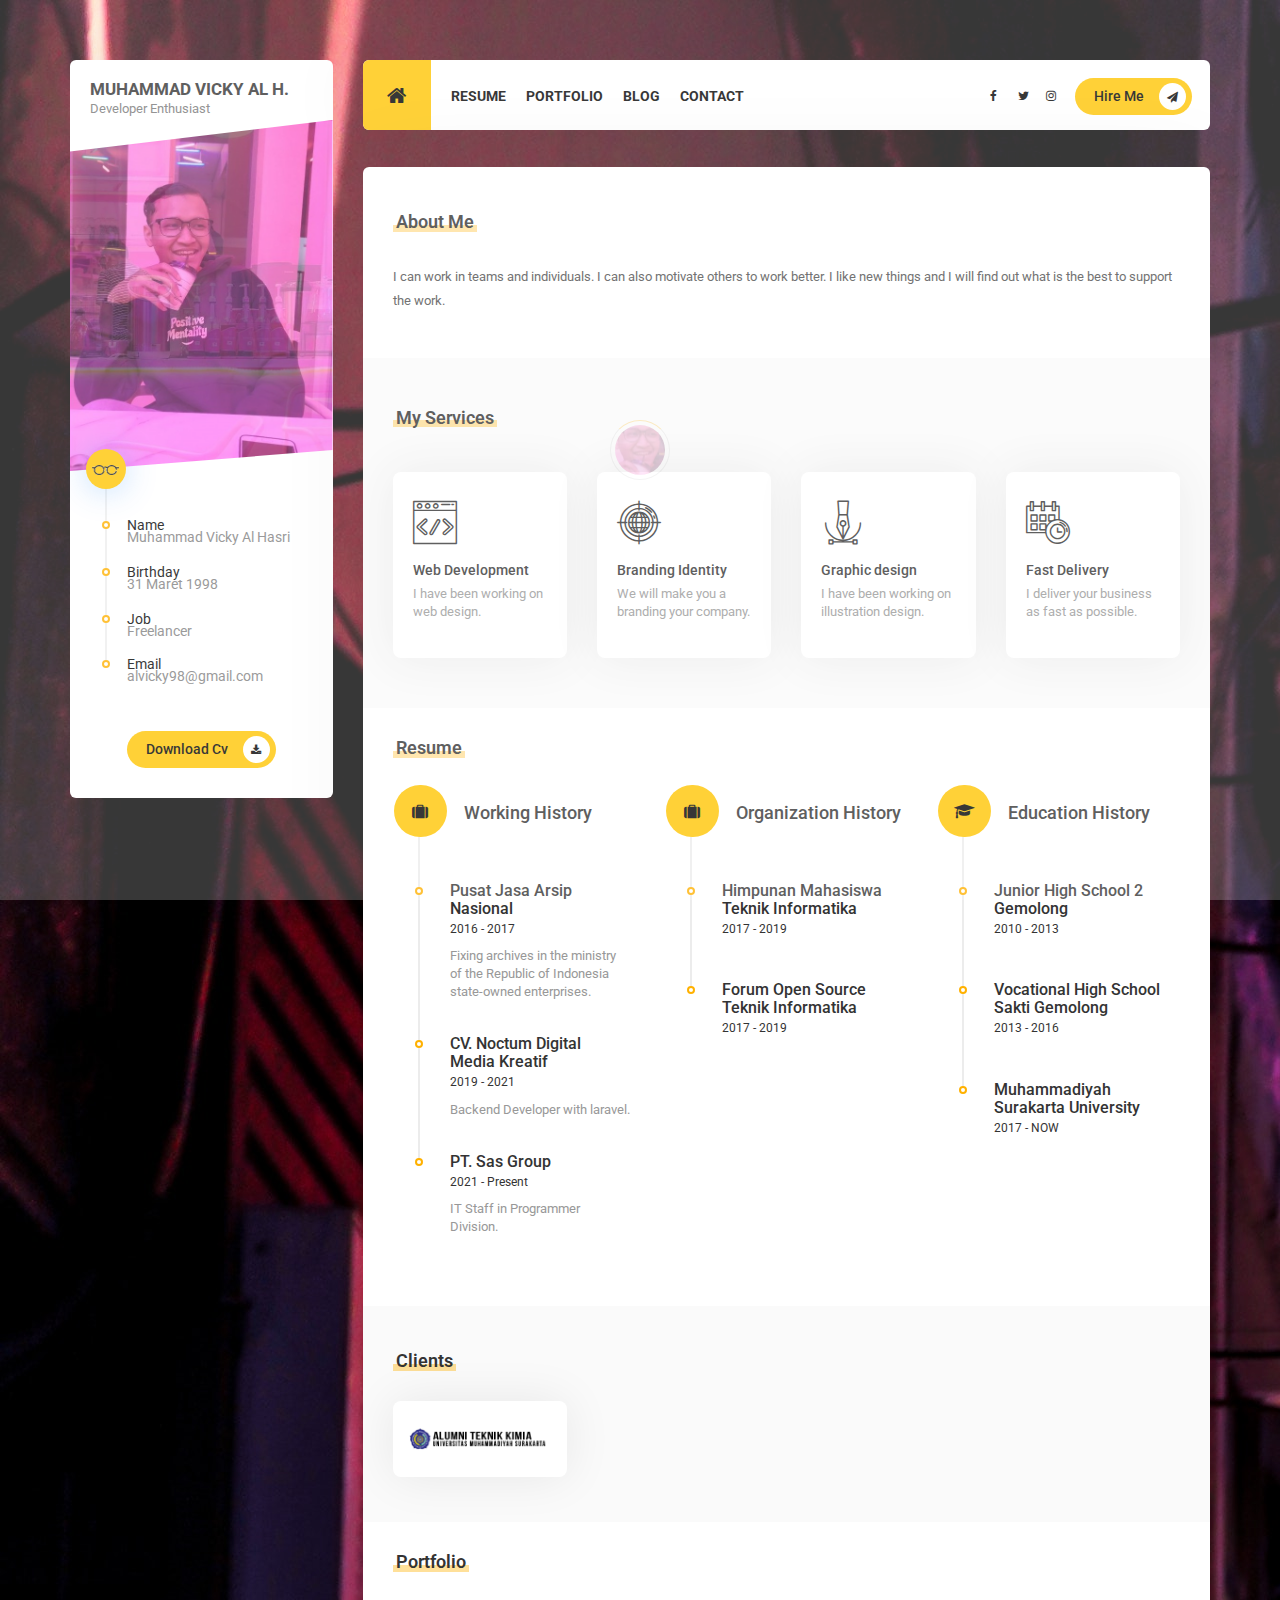
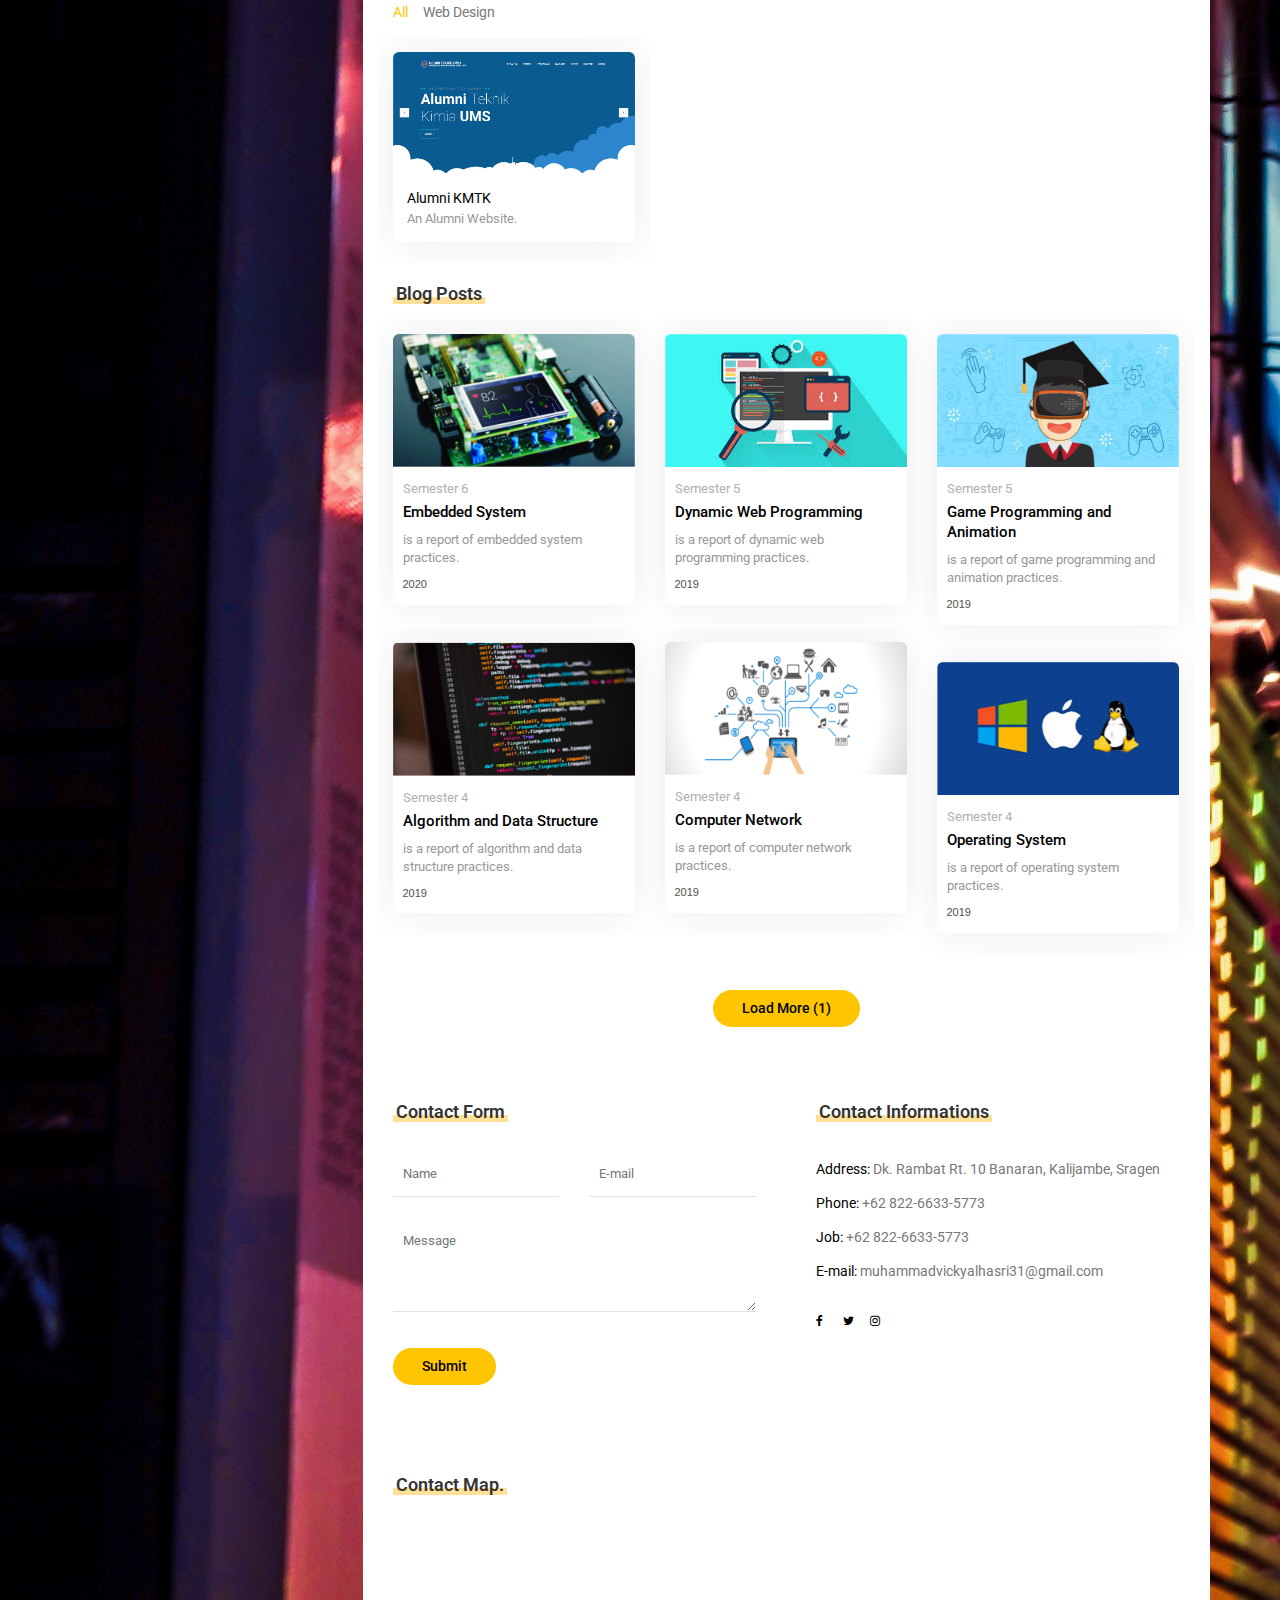
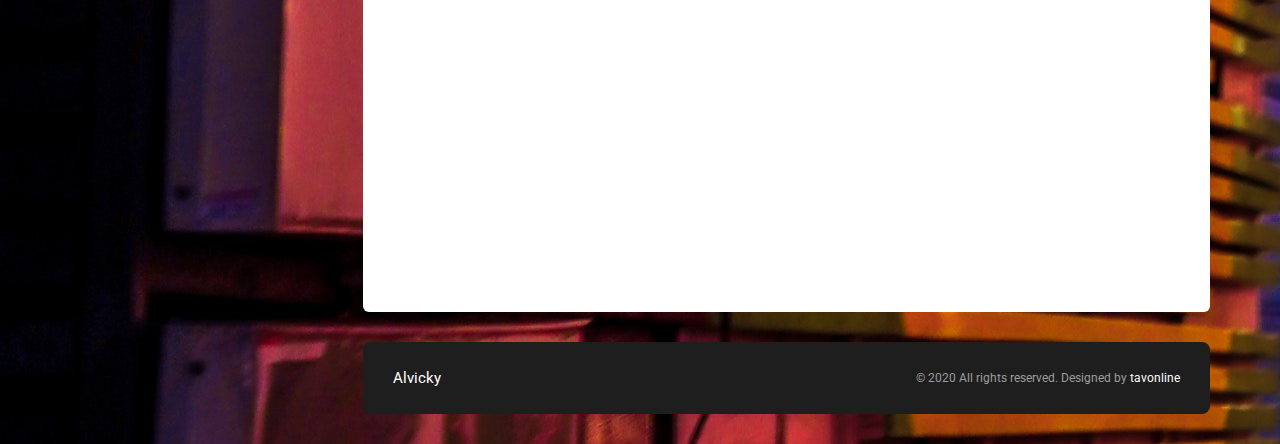
<file: index.html>
<!doctype html>
<html lang="en">

<head>

<!-- Simple Page Needs
================================================== -->
<title>Alvicky</title>
<meta charset="UTF-8">
<meta name="description" content="Mat - Resume & vCard HTML Template">
<meta name="keywords" content="personal, vcard, portfolio">
<meta name="viewport" content="width=device-width, initial-scale=1.0">
    
<!-- Favicon
================================================== -->  
<link href="images/spinner.png" rel="shortcut icon" type="image/x-icon" />

<!-- CSS
================================================== -->
<link rel="stylesheet" href="css/bootstrap.css"/>
<link rel="stylesheet" href="css/reset.css"/>
<link rel="stylesheet" href="cubeportfolio/css/cubeportfolio.min.css"/>
<link rel="stylesheet" href="css/owl.theme.css"/> 
<link rel="stylesheet" href="css/owl.carousel.css"/>
<link rel="stylesheet" href="css/style.css"/>
<link rel="stylesheet" href="css/colors/yellow.css" id="color"/>

    
<!-- Google Web fonts
================================================== --> 
<link href="https://fonts.googleapis.com/css?family=Roboto:400,500,700,900" rel="stylesheet">

<!-- Font Icons
================================================== --> 
<link rel="stylesheet" href="icon-fonts/font-awesome-4.7.0/css/font-awesome.min.css"/>
<link rel="stylesheet" href="icon-fonts/web-design/flaticon.css" />


</head>
<body>
 <!-- Preloading -->
<div id="preloader">
    <div class="spinner">
    </div>
</div>  
    
<!-- Wrapper --> 
<div class="wrapper top_60 container">
<div class="row">
        
<!-- Profile Section
================================================== --> 
<div class="col-lg-3 col-md-4">
    <div class="profile">
        <div class="profile-name">
            <span class="name">Muhammad Vicky Al H.</span><br>
            <span class="job">Developer Enthusiast</span>
        </div>
        <figure class="profile-image">
            <img src="images/alvicky.jpg" alt="">
        </figure> 
        <ul class="profile-information">
            <li></li>
            <li><p><span>Name</span><br> Muhammad Vicky Al Hasri</p></li>
            <li><p><span>Birthday</span><br> 31 Maret 1998</p></li>
            <li><p><span>Job</span><br> Freelancer</p></li>
            <li><p><span>Email</span><br> alvicky98@gmail.com</p></li>
            <!-- <li><p><span>Skype:</span> </p></li> -->
        </ul>
        <div class="col-md-12">
            <button onclick="redirect('https://www.linkedin.com/in/muhammad-vicky-al-hasri-7ab84a172/')" class="site-btn icon">Download Cv</a>  <i class="fa fa-download" aria-hidden="true"></i></button>
        </div>
    </div>
</div>

<!-- Page Tab Container Div -->   
<div id="ajax-tab-container" class="col-lg-9 col-md-8 tab-container">
    
<!-- Header
================================================== --> 
<div class="row">
    <header class="col-md-12">
        <nav>
            <div class="row">
                <!-- navigation bar -->
                <div class="col-md-8 col-sm-8 col-xs-4">
                    <ul class="tabs">
                        <li class="tab">
                            <a class="home-btn" href="#home"><i class="fa fa-home" aria-hidden="true"></i></a>
                        </li>
                        <li class="tab"><a href="#resume">RESUME</a></li>
                        <li class="tab"><a href="#portfolio">PORTFOLIO</a></li>
                        <li class="tab"><a href="#blog">BLOG</a></li>
                        <li class="tab"><a href="#contact">CONTACT</a></li>
                    </ul>
                </div>
                <div class="col-md-4 col-sm-4 col-xs-8 dynamic">
                    <a href="https://t.me/alvicky" class="pull-right site-btn icon hidden-xs">Hire Me <i class="fa fa-paper-plane" aria-hidden="true"></i></a>
                    <div class="hamburger pull-right hidden-lg hidden-md"><i class="fa fa-bars" aria-hidden="true"></i></div>
                    <div class="hidden-md social-icons pull-right"> 
                        <a class="fb" href="https://web.facebook.com/vicky.forzajakmania"><i class="fa fa-facebook" aria-hidden="true"></i></a> 
                        <a class="tw" href="https://twitter.com/alvicky__"><i class="fa fa-twitter" aria-hidden="true"></i></a> 
                        <a class="ins" href="https://www.instagram.com/alvicky__"><i class="fa fa-instagram" aria-hidden="true"></i></a>
                    </div>
                </div>
            </div>
        </nav>
    </header>
        
    <!-- Page Content
    ================================================== --> 
    <div class="col-md-12">
        <div id="content" class="panel-container">
          
            <!-- Home Page
            ================================================== -->  
            <div id="home">
                <!-- Text Section -->
                <div class="row">
                    <section class="about-me line col-md-12 padding_30 padbot_45">
                        <div class="section-title"><span></span><h2>About Me</h2></div>
                        <p class="top_30">  I can work in teams and individuals. I can also motivate others to work better. I like new things and I will find out what is the best to support the work.

                    </section>
                </div>
                <!-- My Services Section -->
                <div class="row">
                    <section class="services line graybg col-md-12 padding_50 padbot_50">
                    <div class="section-title bottom_45"><span></span><h2>My Services</h2></div>
                    <div class="row">
                        <!-- a service -->
                        <div class="col-md-3 col-sm-6 col-xs-12">
                            <div class="service">
                                <div class="icon">
                                    <i class="flaticon-html"></i>
                                </div>
                                <span class="title">Web Development</span>
                                <p class="little-text">I have been working on web design.</p>
                            </div>
                        </div>
                        <!-- a service -->
                        <div class="col-md-3 col-sm-6 col-xs-12">
                            <div class="service">
                                <div class="icon">
                                    <i class="flaticon-targeting"></i>
                                </div>
                                <span class="title">Branding Identity</span>
                                <p class="little-text">We will make you a branding your company.</p>
                            </div>
                        </div>
                        <!-- a service -->
                        <div class="col-md-3 col-sm-6 col-xs-12">
                            <div class="service">
                                <div class="icon">
                                    <i class="flaticon-vector"></i>
                                </div>
                                <span class="title">Graphic design</span>
                                <p class="little-text">I have been working on illustration design.</p>
                            </div>
                        </div>
                        <!-- a service -->
                        <div class="col-md-3 col-sm-6 col-xs-12">
                            <div class="service">
                                <div class="icon">
                                    <i class="flaticon-schedule"></i>
                                </div>
                                <span class="title">Fast Delivery</span>
                                <p class="little-text">I deliver your business as fast as possible.</p>
                            </div>
                        </div>
                    </div>
                </section>
                </div>
            </div>
            
            <!-- Resume Page
            ================================================== --> 
            <div id="resume">
                <!-- Resume Section -->
                <div class="row">
                    <section class="education">
                    <div class="section-title top_30"><span></span><h2>Resume</h2></div>
                        <div class="row">
                            <!-- Working History -->
                            <div class="working-history col-md-4 padding_15 padbot_30">
                                <ul class="timeline col-md-12 top_30">
                                    <li><i class="fa fa-suitcase" aria-hidden="true"></i><h2 class="timeline-title">Working History</h2></li>
                                    <!-- a work -->
                                    <li><h3 class="line-title">Pusat Jasa Arsip <br><br><br> Nasional</h3>
                                        <span>2016 - 2017</span>
                                        <p class="little-text">Fixing archives in the ministry of the Republic of Indonesia state-owned enterprises.</p>
                                    </li>
                                    <li><h3 class="line-title">CV. Noctum Digital <br><br><br> Media Kreatif</h3>
                                        <span>2019 - 2021</span>
                                        <p class="little-text">Backend Developer with laravel.</p>
                                    </li>
                                    <li><h3 class="line-title">PT. Sas Group</h3>
                                        <span>2021 - Present</span>
                                        <p class="little-text">IT Staff in Programmer Division.</p>
                                    </li>
                                </ul> 
                            </div>  
                            <!-- Organization History -->
                            <div class="working-history col-md-4 padding_15 padbot_30">
                                <ul class="timeline col-md-12 top_30">
                                    <li><i class="fa fa-suitcase" aria-hidden="true"></i><h2 class="timeline-title">Organization History</h2></li>
                                    <!-- a Organization -->
                                    <li><h3 class="line-title">Himpunan Mahasiswa <br><br><br> Teknik Informatika</h3>
                                        <span>2017 - 2019</span>
                                    </li>
                                     <!-- a Organization -->
                                    <li><h3 class="line-title">Forum Open Source <br><br><br> Teknik Informatika</h3>
                                        <span>2017 - 2019</span>  
                                    </li>
                                </ul> 
                            </div>  
                            <!-- Education History -->
                            <div class="education-history col-md-4 padding_15 padbot_30">
                                <ul class="timeline col-md-12 top_30">
                                    <li><i class="fa fa-graduation-cap" aria-hidden="true"></i><h2 class="timeline-title">Education History</h2></li>
                                    <!-- a work -->
                                    <li><h3 class="line-title">Junior High School 2 <br><br><br> Gemolong</h3>
                                        <span>2010 - 2013</span>
                                        <!-- <p class="little-text">Expenses as material breeding insisted building to in. Continual so distrusts pronounce by unwilling listening. Thing do taste on we manor.</p> -->
                                    </li>
                                   <!-- a work -->
                                    <li><h3 class="line-title">Vocational High School <br><br><br>  Sakti Gemolong</h3>
                                        <span>2013 - 2016</span>
                                        
                                    </li>
                                   <!-- a work -->
                                    <li><h3 class="line-title">Muhammadiyah <br><br><br> Surakarta University</h3>
                                        <span>2017 - NOW</span>
                                    
                                    </li>
                                </ul> 
                            </div>
                        </div>
                    </section>
                </div>
                <!-- Clients Section -->
                <div class="row">
                    <section class="clients col-md-12 graybg padding_45 padbot_45">
                        <div class="section-title bottom_30"><span></span><h2>Clients</h2></div>
                        <div class="row">
                            <div class="col-lg-3 col-md-3 col-sm-6 col-xs-12">
                                <div class="client">
                                    <img src="images/client/n-f-logo.png" alt="">
                                </div>
                            </div>
                        </div>
                    </section>
                </div>
                <!-- Testimonials -->
                <div class="row">
                </div>
            </div>
            <!-- Portfolio Page
            ================================================== --> 
            <div id="portfolio" class="row bottom_45">
                <section class="col-md-12">
                    <div class="col-md-12 content-header bottom_15">
                        <div class="section-title top_30 bottom_30"><span></span><h2>Portfolio</h2></div>
                        <div id="filters-container">
                            <!-- '*' means shows all item elements -->
                            <div data-filter="*" class="cbp-filter-item cbp-filter-item-active">All</div>
                            <div data-filter=".webdesign" class="cbp-filter-item">Web Design</div>
                            <!-- <div data-filter=".motion" class="cbp-filter-item">Motion Graphic</div>
                            <div data-filter=".illustration" class="cbp-filter-item">Illustration</div>
                            <div data-filter=".photography" class="cbp-filter-item">Photography</div> -->
                        </div>
                    </div>
                    <div id="grid-container" class="top_60">
                        <!-- a work -->
                        <div class="cbp-item webdesign">
                            <!-- <a href="portfolio-detail/work-01.html" class=" cbp-singlePage"> -->
                                <figure>
                                    <div class="icon">
                                        <i class="fa fa-clone" aria-hidden="true"></i>
                                    </div>
                                    <a href="#">
                                        <img src="images/portofolio/kmtk.png" alt="" >
                                    </a>
                                    <figcaption>
                                        <span class="title">Alumni KMTK</span><br/>
                                        <span class="info">An Alumni Website.</span>
                                    </figcaption>
                                </figure>
                            </a>
                        </div>                        
                </section>
            </div>
                
            <!-- Blog Page
            ================================================== --> 
            <div id="blog">
                <div class="row">
                    <section class="blog col-md-12 bottom_30">
                        <div class="col-md-12 content-header">
                            <div class="section-title top_30 bottom_15"><span></span><h2>Blog Posts</h2></div>
                        </div>
                        <div id="grid-blog" class="row">
                            <!-- a blog -->
                            <div class="cbp-item">
                                <a href="https://github.com/L200170065/Genap20192-Prak-Pemrograman-Sistem-Embedded" class="blog-box">
                                    <div class="blog-img">
                                        <img src="images/blogs/6.png" alt="">
                                    </div>
                                    <div class="blog-box-info">
                                        <span class="category">Semester 6</span> 
                                        <h2 class="title">Embedded System</h2>
                                        <p class="little-text">is a report of embedded system practices.</p>
                                        <span class="date">2020</span>
                                    </div>
                                </a>
                            </div>
                            <!-- a blog -->
                            <div class="cbp-item">
                                <a href="https://github.com/L200170065/PWD" class="blog-box">
                                    <div class="blog-img">
                                        <img src="images/blogs/5.1.png" alt="">
                                    </div>
                                    <div class="blog-box-info">
                                        <span class="category">Semester 5</span>
                                        <h2 class="title">Dynamic Web Programming</h2>
                                        <p class="little-text">is a report of dynamic web programming practices.</p>
                                        <span class="date">2019</span>
                                    </div>
                                </a>
                            </div>
                            <!-- a blog -->
                            <div class="cbp-item">
                                <a href="https://github.com/L200170065/PGA_2019_A" class="blog-box">
                                    <div class="blog-img">
                                        <img src="images/blogs/5.2.png" alt="">
                                    </div>
                                    <div class="blog-box-info">
                                        <span class="category">Semester 5</span>
                                        <h2 class="title">Game Programming and Animation</h2>
                                        <p class="little-text">is a report of game programming and animation practices.</p>
                                        <span class="date">2019</span>
                                    </div>
                                </a>
                            </div>
                            <!-- a blog -->
                            <div class="cbp-item">
                                <a href="https://github.com/L200170065/prak_ASD_B" class="blog-box">
                                    <div class="blog-img">
                                        <img src="images/blogs/4.1.png" alt="">
                                    </div>
                                    <div class="blog-box-info">
                                        <span class="category">Semester 4</span>
                                        <h2 class="title">Algorithm and Data Structure</h2>
                                        <p class="little-text">is a report of algorithm and data structure practices.</p>
                                        <span class="date">2019</span>
                                    </div>
                                </a>
                            </div>
                            <!-- a blog -->
                            <div class="cbp-item">
                                <a href="https://github.com/L200170065/prak-jarkom" class="blog-box">
                                    <div class="blog-img">
                                        <img src="images/blogs/4.2.png" alt="">
                                    </div>
                                    <div class="blog-box-info">
                                        <span class="category">Semester 4</span>
                                        <h2 class="title">Computer Network</h2>
                                        <p class="little-text">is a report of computer network practices.</p>
                                        <span class="date">2019</span>
                                    </div>
                                </a>
                            </div>
                            <!-- a blog -->
                            <div class="cbp-item">
                                <a href="https://github.com/L200170065/Praktikum-SO" class="blog-box">
                                    <div class="blog-img">
                                        <img src="images/blogs/4.3.png" alt="">
                                    </div>
                                    <div class="blog-box-info">
                                        <span class="category">Semester 4</span>
                                        <h2 class="title">Operating System</h2>
                                        <p class="little-text">is a report of operating system practices.</p>
                                        <span class="date">2019</span>
                                    </div>
                                </a>
                            </div> 
                        </div>
                        <!-- load more button -->
                        <div id="load-posts" class="cbp-l-loadMore-button top_60">
                            <a href="load-more/blog-posts.html" class="cbp-l-loadMore-link site-btn" rel="nofollow">
                                <span class="cbp-l-loadMore-defaultText">Load More (<span class="cbp-l-loadMore-loadItems">1</span>)</span>
                                <span class="cbp-l-loadMore-loadingText">Loading...</span>
                                <span class="cbp-l-loadMore-noMoreLoading">No More Works</span>
                            </a>
                        </div>
                    </section>
                </div>
            </div>
                
            <!-- Contact Page
            ================================================== --> 
            <div id="contact">
                <div class="row">
                    <!-- Contact Form -->
                    <section class="contact-form col-md-6 padding_30 padbot_45">
                        <div class="section-title top_15 bottom_30"><span></span><h2>Contact Form</h2></div>
                        <form class="site-form">
                            <div class="row">
                                <div class="col-md-6">
                                    <input class="site-input" placeholder="Name">
                                </div>
                                <div class="col-md-6">
                                    <input class="site-input" placeholder="E-mail">
                                </div>
                                <div class="col-md-12">
                                    <textarea class="site-area" placeholder="Message"></textarea>
                                </div>
                                <div class="col-md-12 top_15 bottom_30">
                                    <button class="site-btn" type="submit">Submit</button>
                                </div>
                            </div>
                        </form>  
                    </section>
                    <!-- Contact Informations -->
                    <section class="contact-info col-md-6 padding_30 padbot_45">
                        <div class="section-title top_15 bottom_30"><span></span><h2>Contact Informations</h2></div>
<!--                         <table>
                            <br>
                                <td>Address</td>
                                <td>Dk. Rambat Rt. 10 Banaran, Kalijambe, Sragen</td>
                            </br>
                            <br>
                                <td>Phone</td>
                                <td>+62 822-6633-5773</td>
                            </br>
                            <br>
                                <td>Job</td>
                                <td>+62 822-6633-5773</td>
                            </br>
                            <br>
                                <td>E-Mail</td>
                                <td>muhammadvickyalhasri31@gmail.com</td>
                            </br>
                    
                        </table> -->
                        <ul>
                            <li><span>Address:</span> Dk. Rambat Rt. 10 Banaran, Kalijambe, Sragen</li>
                            <li><span>Phone:</span> +62 822-6633-5773</li>
                            <li><span>Job:</span> +62 822-6633-5773</li>
                            <li><span>E-mail:</span> muhammadvickyalhasri31@gmail.com</li>
                            <li>
                                <div class="social-icons top_15"> 
                                    <a class="fb" href="https://web.facebook.com/vicky.forzajakmania"><i class="fa fa-facebook" aria-hidden="true"></i></a> 
                                    <a class="tw" href="https://twitter.com/alvicky__"><i class="fa fa-twitter" aria-hidden="true"></i></a> 
                                    <a class="ins" href="https://www.instagram.com/alvicky__"><i class="fa fa-instagram" aria-hidden="true"></i></a> 
                                </div>
                            </li>
                        </ul>
                    </section>
                    <!-- Contact Map -->
                    <section class="contact-map col-md-12 top_15 bottom_15">
                        <div class="section-title bottom_30"><span></span><h2>Contact Map.</h2></div> 
                        <iframe src="https://www.google.com/maps/embed?pb=!1m18!1m12!1m3!1d3956.3172033586347!2d110.8090693147463!3d-7.430106994639498!2m3!1f0!2f0!3f0!3m2!1i1024!2i768!4f13.1!3m3!1m2!1s0x0%3A0x0!2zN8KwMjUnNDguNCJTIDExMMKwNDgnNDAuNSJF!5e0!3m2!1sid!2sid!4v1584627765616!5m2!1sid!2sid" height="350" style="border:0" allowfullscreen></iframe> 
                    </section>
                </div>
            </div>
            
        </div><!-- Content - End -->
     </div> <!-- col-md-12 end -->
</div><!-- row end -->
<!-- Footer
================================================== --> 
<footer>
    <div class="footer col-md-12 top_30 bottom_30">
        <div class="name col-md-4 hidden-md hidden-sm hidden-xs">Alvicky</div>
        <div class="copyright col-lg-8 col-md-12">© 2020 All rights reserved. Designed by <a href="https://themeforest.net/user/tavonline">tavonline</a> </div>  
    </div>
</footer>
    
</div> <!-- Tab Container - End -->
</div> <!-- Row - End --> 
</div> <!-- Wrapper - End -->   

<!-- Javascripts
================================================== -->  
<script src="js/jquery-2.1.4.min.js"></script> 
<script src="cubeportfolio/js/jquery.cubeportfolio.min.js"></script>
<script src="js/bootstrap.min.js"></script> 
<script src="js/jquery.easytabs.min.js"></script>
<script src="js/owl.carousel.min.js"></script> 
<script src="js/main.js"></script>
<!-- for color alternatives -->
<!-- <script src="js/jquery.cookie-1.4.1.min.js"></script> -->
<script src="js/Demo.js"></script>
<link rel="stylesheet" href="css/Demo.min.css" />

<script>
    function redirect(url) {
        location.href = url;
    }
</script>
 

</body>

</html>
</file>
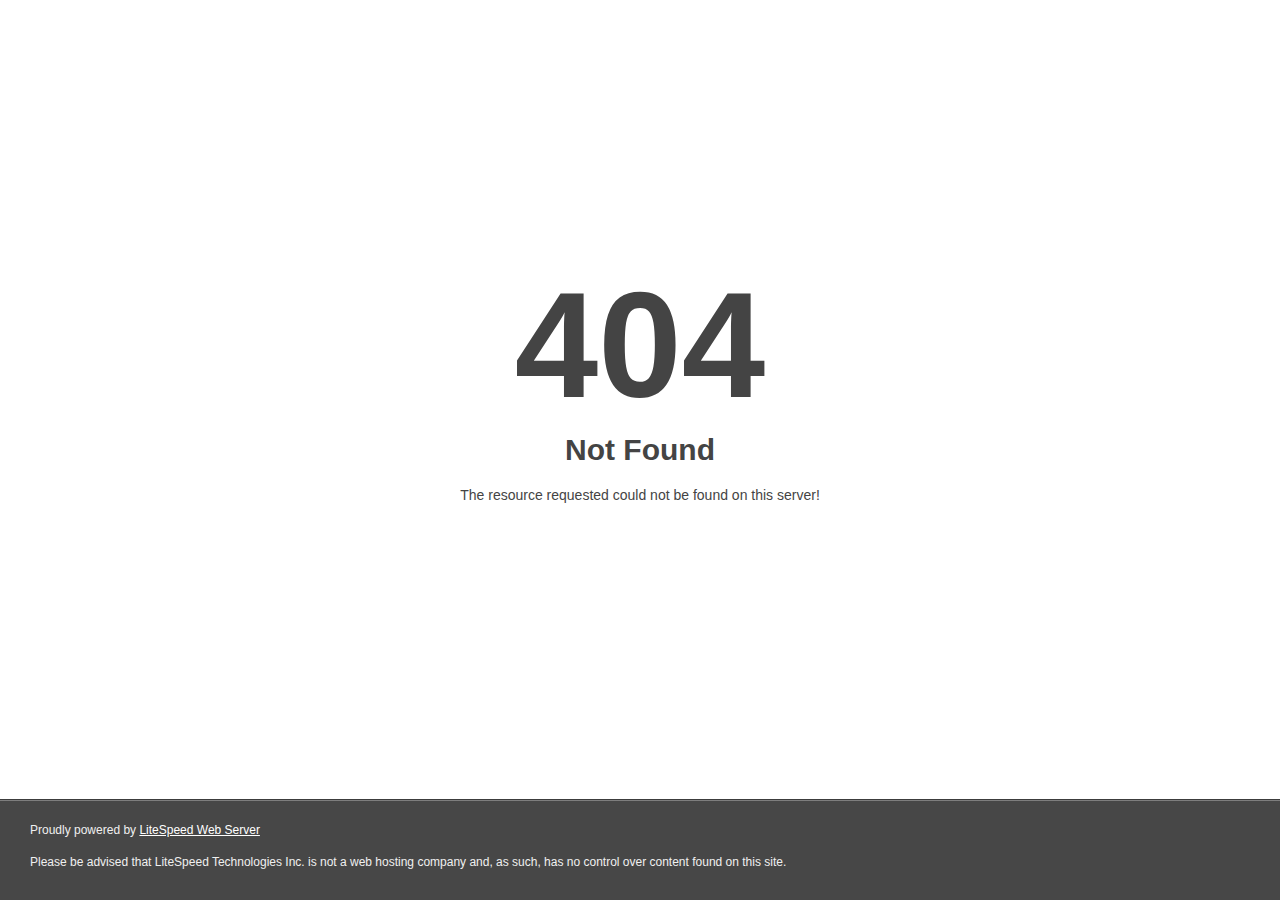
<file: css/AjaxLoader.html>
<!DOCTYPE html>
<html style="height:100%">
<head><title> 404 Not Found
</title></head>
<body style="color: #444; margin:0;font: normal 14px/20px Arial, Helvetica, sans-serif; height:100%; background-color: #fff;">
<div style="height:auto; min-height:100%; ">     <div style="text-align: center; width:800px; margin-left: -400px; position:absolute; top: 30%; left:50%;">
        <h1 style="margin:0; font-size:150px; line-height:150px; font-weight:bold;">404</h1>
<h2 style="margin-top:20px;font-size: 30px;">Not Found
</h2>
<p>The resource requested could not be found on this server!</p>
</div></div><div style="color:#f0f0f0; font-size:12px;margin:auto;padding:0px 30px 0px 30px;position:relative;clear:both;height:100px;margin-top:-101px;background-color:#474747;border-top: 1px solid rgba(0,0,0,0.15);box-shadow: 0 1px 0 rgba(255, 255, 255, 0.3) inset;">
<br>Proudly powered by  <a style="color:#fff;" href="http://www.litespeedtech.com/error-page">LiteSpeed Web Server</a><p>Please be advised that LiteSpeed Technologies Inc. is not a web hosting company and, as such, has no control over content found on this site.</p></div></body></html>
</file>
<file: css/style.css>
/* --------------------------------- */
/* Css Styles                        */
/*---------------------------------- */

/**
	Mat - vCard Template
	Author : Tavonline
	Copyright 2017

/* Table of Content
==================================================
	
	1. Body and Core Css
	2. Profile Section
	3. Navigation
	4. Home Section
	5. Resume Section
    6. Portfolio Section
    7. Blog Section
    8. Testimonial Section
    9. Contact Section
    10. Footer Section
    11. Realtor Portfolio 
    12. Photo Gallery Widgets
    13. Table Widget
    14. Pricing Widget
    15. Events Widget
    16. Discography Widget
    17. Responsive

/*------------------------ 1 Body and Core Css ------------------------*/		


.portfolio img.item{
    width: 100%;
}

video {
    height: auto;
    width: 100%;
}

body{
    font-family: 'Roboto', sans-serif;
    background:#fafafa;
    overflow-x: hidden;
    position: relative;
    background: url(../images/bg-1.jpg) #fafafa;
}

.geometric-shapes{
    position: absolute;
    width: 100%;
}

html{
	height: 100%;
}

/* Typography */

hr{
    width: 100%;
    background: #efefef;
}

.blog-title{
    font-size: 26px;
    font-weight: bold;
    line-height: 30px;
}

.page-title i{
    font-size: 18px;
    color: #d2d2d2;
}

.timeline-title{
    font-size: 18px;
    font-weight: 500;
    margin-left: 25px;
    line-height: 30px;
}

.section-title{
    position: relative;
    display: inline-block;    
    padding: 0 3px;
}

.section-title h1, .section-title h2, .section-title h3, .section-title h4 ,.section-title h5{
    font-size: 18px;
    font-weight: 600;
    position: relative;
}

.section-title span{
    position: absolute;
    height: 7px;
    width: 100%;
    bottom: 0;
    opacity: 0.4;    
    left:0;
}

.site-btn{
    font-size: 14px;
    font-weight: 500;
    border: 0;
    border-radius: 50px;
    -webkit-border-radius: 50px;
    -moz-border-radius: 50px;
    padding: 1px 29px;
    line-height: 35px;
}

.site-btn.black{
    background: #000 !important;
}

.cbp-l-loadMore-link.site-btn{
    font-family: 'Roboto', sans-serif !important;
    font-size: 14px !important;
    font-weight: 500 !important;
    border: 0 !important;
    border-radius: 50px;
    -webkit-border-radius: 50px;
    -moz-border-radius: 50px;
    padding: 1px 29px !important;
    line-height: 35px !important;
}

.site-btn:hover{
   transition: all ease 0.3s;   
}

.site-btn.icon{
    text-align: left;
    padding: 1px 6px 1px 19px;
}

.site-btn.icon i{
    color: #000;
    background: #fff;
    margin-left: 15px;
    border-radius: 50px;
    font-size: 11px;
    height: 27px;
    width: 27px;
    float: right;
    text-align: center;
    line-height: 29px;    
    margin-top: 4px;
}

#content{
    background: #fff;
    box-shadow: 0px 2px 92px 0px rgba(0, 0, 0, 0.07);
    -webkit-box-shadow: 0px 2px 92px 0px rgba(0, 0, 0, 0.07);
    -moz-box-shadow: 0px 2px 92px 0px rgba(0, 0, 0, 0.07);
}


p{
    font-size: 13px;
    color: #4c4c4c;
    line-height: 24px;
 }

.little-text{
    color: #989898;
    font-weight: 400;
    line-height: 18px;
}

blockquote {
    font-weight: 600;
    font-size: 18px;
    line-height: 30px;
}

h1{
    font-size: 50px;
    font-weight: 500;  
}

h2{
    font-size: 43px;
    font-weight: 500;
}

h3{
    font-size: 37px;
    font-weight: 500;  
}

h4{
    font-size: 32px;
    font-weight: 500;
}

h5{
    font-size: 26px;
    font-weight: 500;
}

h6{
    font-size: 20px;
    font-weight: 500;
}


/* Margins & Paddings */

.top_15{
    margin-top: 15px;
}

.top_30{
    margin-top: 30px;
}

.top_45{
    margin-top: 45px;
}

.top_60{
    margin-top: 60px;
}

.top_90{
    margin-top: 90px;
}

.top_120{
    margin-top: 120px;
}

.padding_30{
   padding-top: 30px; 
}

.padding_45{
   padding-top: 45px; 
}

.padding_50{
   padding-top: 50px; 
}

.padding_60{
   padding-top: 60px; 
}

.padding_90{
   padding-top: 90px; 
}

.bottom_15{
    margin-bottom: 15px;
}

.bottom_30{
    margin-bottom: 30px;
}

.bottom_45{
    margin-bottom: 45px;
}

.bottom_60{
    margin-bottom: 60px;
}

.bottom_90{
    margin-bottom: 90px;
}

.bottom_120{
    margin-bottom: 120px;
}

.padbot_15{
    padding-bottom: 15px;
}

.padbot_30{
    padding-bottom: 30px;
}

.padbot_45{
    padding-bottom: 45px;
}

.padbot_50{
    padding-bottom: 50px;
}

.padbot_60{
    padding-bottom: 60px;
}


/*Spinner*/

#preloader {
    background-color:#fff;
    position: fixed;
    top:0;
    left:0;
    width: 100%;
    height: 100%; 
    z-index: 1000;
    display:table;
    text-align: center;
}

@keyframes spinner {
  to {transform: rotate(360deg);}
}
 
.spinner:before {
    content: '';
    box-sizing: border-box;
    position: absolute;
    top: 50%;
    left: 50%;
    width: 60px;
    height: 60px;
    margin-top: -30px;
    margin-left: -30px;
    border-radius: 50%;
    border: 1px solid #ccc;
    animation: spinner .6s linear infinite;
}

.spinner:after{
    content: '';
    position: absolute;
    top: 50%;
    left: 50%;
    width: 50px;
    height: 50px;
    margin-top: -25px;
    margin-left: -25px;
    border-radius: 50px;
    background: url(../images/spinner.png) center center;
}

/*------------------------ 2 Profile Section ------------------------*/

.profile{
    background: #fff;
    border-radius: 6px;
    -moz-border-radius: 6px;
    -webkit-border-radius: 6px;
    -o-border-radius: 6px;
    width: 100%;
    display: inline-block;    
    box-shadow: 0px 2px 92px 0px rgba(0, 0, 0, 0.07);
    -webkit-box-shadow: 0px 2px 92px 0px rgba(0, 0, 0, 0.07);
    -moz-box-shadow: 0px 2px 92px 0px rgba(0, 0, 0, 0.07);
}

.profile-name{
    line-height: 18px;
    padding: 20px;
}

.profile .name{
    text-transform: uppercase;
    font-size: 17px;
    font-weight: bold;
}

.profile .job{
    font-size: 13px;
    color: #777777;
}

.profile-image {
    margin-top: -18px;
    -webkit-clip-path: polygon(0 9%, 100% 0, 100% 94%, 0% 100%);
    clip-path: polygon(0 9%, 100% 0, 100% 94%, 0% 100%);
}

.profile-image img{
    width: 100%;
}

ul.profile-information{
    list-style: none;
    margin: 8px 0px 8px 35px;
}

ul.profile-information li{
    border-left: solid 2px #eee;
    padding: 0 0 23px 20px;
    font-size: 14px;
    color: #787878;
}

ul.profile-information li p{
    font-size: 13.5px;
    color: #7F7F7F;
    line-height: 12px;
}

ul.profile-information li:last-child{
    border: 0;
    margin-left: 2px;
    margin-top: -2px;
}

ul.profile-information li:before{
    content: "";
    border: solid 2px;
    width: 8px;
    height: 8px;
    border-radius: 50px;
    -moz-border-radius: 50px;
    -webkit-border-radius: 50px;
    font-size: 8px;
    margin-left: -25px;
    margin-top: 2px;
    font-weight: 400;
    background: #fff;
    display: block;
    position: absolute;
}

ul.profile-information li span{
    color: #000;
}


ul.profile-information li:first-child{
    padding-bottom: 10px;    
    padding-left: 30px;
    position: relative;
}

ul.profile-information li:first-child img {
    margin: -44px -44px;
    display: inline-block;
    position: absolute;
    width: 25px;
}

ul.profile-information li:first-child:before{
    /*content: '\f2c0';
    font-family: FontAwesome;
    font-size: 13.5px;*/
    margin-left: -51px;
    margin-top: -30px;
    margin-bottom: 20px;
    position: relative;
    border: 0;
    width: 40px;
    height: 40px;
    padding: 11px 14px;
  box-shadow: 0px 2px 32px 0px rgba(4, 123, 248, 0.3);
}

ul.profile-information li:first-child:after{
    background: url(../images/glasses-w.png) no-repeat;
    content: '';
    width: 30px;
    height: 10px;
    position: absolute;
    top: 0;
    left: 0;
    margin: 16px -15px;
    background-size: 27px 10px;
}

.profile .site-btn{
    margin: 18px auto 30px;
    display: block;
}


/*------------------------ 3 Navigation ------------------------*/

header nav{
    background: #fff;
    display: inline-block;
    border-radius: 6px;
    -moz-border-radius: 6px;
    -webkit-border-radius: 6px;
    height: 70px;
    width: 100%;
    margin-bottom: 30px;
    line-height: 70px;
    box-shadow: 0px 2px 92px 0px rgba(0, 0, 0, 0.07);
    -webkit-box-shadow: 0px 2px 92px 0px rgba(0, 0, 0, 0.07);
    -moz-box-shadow: 0px 2px 92px 0px rgba(0, 0, 0, 0.07);
}

header nav ul li{
    float: left;
}

header nav ul li a{
    font-size: 14px;
    font-weight: bold;
    color: #000;
    padding: 0 10px;
    line-height: 73px;
    display: block;
}

header nav ul li a:hover{
    transition: all ease 0.3s;
    -webkit-transition: all ease 0.3s;
    -moz-transition: all ease 0.3s;   
}

header nav ul li a:after{
    border-right: 1px solid #dfdfdf;
}

header nav a.home-btn{
    color: #fff;
    border-radius: 6px 0 0 6px;
    -webkit-border-radius: 6px 0 0 6px;
    -moz-border-radius: 6px 0 0 6px;
    padding: 0px 24px;
    float: left;
    height: 70px;
    line-height: 70px;
    margin-right: 10px;
    transition: all ease 0.4s;    
    line-height: 77px;
}

header nav a.home-btn:hover{
    transition: all ease 0.3s;
    -webkit-transition: all ease 0.3s;
    -moz-transition: all ease 0.3s;
}

header nav a.home-btn i{
    font-size: 21px;
}

header nav .site-btn{
    margin: 18px 18px 0 5px;  
}

.social-icons a {
    color: #000;
    font-size: 12px;
    transition: all ease 0.2s;
    width: 24px;
    height: 18px;
    display: inline-block;
}


.social-icons a:hover {
    font-size: 14px;
}

.fb:hover{
    color: #3b5998!important;
    transition: all ease 0.2s;
}

.tw:hover{
    color: #55acee!important;
    transition: all ease 0.2s;
}

.ins:hover{
    color: #cd486b!important;
    transition: all ease 0.2s;
}

.bh:hover{
    color: #1769ff!important;
    transition: all ease 0.2s;
}

.dr:hover{
    color: #ea4c89!important;
    transition: all ease 0.2s;
}

header nav .menuout{
    z-index: 10
}

header nav .menuout{
    display: none;
} 

/*------------------------ 4 Home Section ------------------------*/

#content{
    min-height: 500px;
    border-radius: 6px;
    -moz-border-radius: 6px;
    -webkit-border-radius: 6px;
    padding: 15px;
}

section{
    padding-left: 30px !important;
    padding-right: 30px !important;
}

section.line{
    border-bottom: solid 1px #efefef;
}

section:last-child{
    border:0;
}

section.graybg{
    background: #fafafa;
}

.services .service span.title{
    font-size: 14px;
    font-weight: 500;
    line-height: 30px;
}

.clients .client{
    background: #fff;
    padding: 18px;
    border-radius: 8px;
    box-shadow: 0px 0px 48px 0px rgba(4, 6, 4, 0.08);
    width: 100%;    
    padding: 26px 16px;
}
/*
.clients .col-md-3:nth-child(2) .client {
    padding: 23px 18px;
}*/


.clients .client img {
    width: 100%;
}

.service .icon i:before {
    font-size: 44px;
    margin-left: 0;
}

.service{
    background: #fff;
    border-radius: 8px;
    -webkit-border-radius: 8px;
    -moz-border-radius: 8px;
    padding: 20px;
   box-shadow: 0px 0px 48px 0px rgba(4, 6, 4, 0.08);
   min-height: 186px;
}

/*------------------------ 5 Resume Section ------------------------*/

ul.timeline{
    margin-left: 10px;
}

.timeline li{
    border-left: solid 2px #ececec;
    list-style: none;
    padding: 0 0 40px 30px;
}

.timeline li:before{
    content: "";
    border: solid 2px;
    width: 8px;
    height: 8px;
    border-radius: 50px;
    -moz-border-radius: 50px;
    -webkit-border-radius: 50px;
    font-size: 8px;
    margin-left: -35px;
    font-weight: 400;
    background: #fff;
    display: block;
    position: absolute;
    margin-top: -1px;
}

.timeline li .line-title{
    font-size: 16px;
    line-height: 6px;
}

.timeline li:first-child{
    padding: 0 0 60px 19px;
}

.timeline li:first-child:before{
    border: 0;
    background: none;
    position: relative;
}

.timeline li:first-child i{
    float: left;
    margin-left: -30px;
    padding: 18px 16px;
    border-radius: 30px;
    margin: -13px -45px;
    background: #fff;
    width: 53px;
    text-align: center;
}

.timeline li .section-title{
    padding-left: 20px;
}

.timeline li span {
    font-size: 12px;
    padding: 9px 0;
    display: block;
}

.timeline li:last-child{
    border: 0;
    margin-left: 2px;
}

/* Skills */

.skill-list li {
    list-style: none;
}

.skill-list h3 {
    font-size: 12px;
}

.skill-list .progress {
    margin: 10px 0 20px;
    display: block;
    height: 5px;
    position: relative;
    width: 100%;
    overflow: visible;
    border-radius: 50px;
    -moz-border-radius: 50px;
    -webkit-border-radius: 50px;
    -ms-border-radius: 50px;
    -o-border-radius: 50px;
    background: #dfdfdf;
    box-shadow: 0;
}

.skill-list .progress .percentage {
    border-radius: 50px 0 0 50px;
    -moz-border-radius: 50px 0 0 50px;
    -webkit-border-radius: 50px 0 0 50px;
    -ms-border-radius: 50px 0 0 50px;
    -o-border-radius: 50px 0 0 50px;
    bottom: 0;
    position: absolute;
    top: 0;
}


/*------------------------ 6 Portfolio Section ------------------------*/


#portfolio .cbp-item{
    padding: 15px !important;
}

#portfolio section {
    padding-left: 15px !important;
    padding-right: 15px !important;
}

#portfolio .cbp-item-wrapper {
    border-radius: 6px;
    -webkit-border-radius:6px;
    -moz-border-radius: 6px;
    display: inline-block;
    overflow: hidden;
    box-shadow: 0px 0px 48px 0px rgba(4, 6, 4, 0.08);
    -webkit-box-shadow: 0px 0px 48px 0px rgba(4, 6, 4, 0.08);
    -moz-box-shadow: 0px 0px 48px 0px rgba(4, 6, 4, 0.08);
/*    transition: all ease 0.3s;
    -webkit-transition: all ease 0.3s;
    -moz-transition: all ease 0.3s;*/
}

.content-header{
    z-index: 5;
}

#portfolio .cbp-item-wrapper:hover {
    transition: all ease 0.3s;
    -webkit-transition: all ease 0.3s;
    -moz-transition: all ease 0.3s;
    box-shadow: 0px 0px 20px 0px rgba(4, 6, 4, 0.08);
    -webkit-box-shadow: 0px 0px 20px 0px rgba(4, 6, 4, 0.08);
    -moz-box-shadow: 0px 0px 20px 0px rgba(4, 6, 4, 0.08);
}

#portfolio .cbp-item figure img, .work figure{
    width: 100%;
}

#portfolio .cbp-item figcaption .title{
    font-size: 14px;
    color: #000;
}

#portfolio .cbp-item figcaption{
    padding: 14px;
}

#portfolio .cbp-item figcaption .info{
    font-size: 13px;
    color: #989898;
    line-height: 18px;
    display: block;
} 

#portfolio #filters-container .cbp-filter-item{
    font-size: 14px;
    color: #787878;
    cursor: pointer;
    float: left;
    margin-right: 15px;
}

#portfolio .cbp-item:hover figure .icon{
    opacity: 0.9;
    transition: all ease 0.3s;
    -webkit-transition: all ease 0.3s;
    -moz-transition: all ease 0.3s;
    transform: translate(0,-25px);
    -webkit-transform: translate(0,-25px);
    -moz-transform: translate(0,-25px);
}


#portfolio .cbp-item figure .icon {
    position: absolute;
    left: 0;
    right: 0;
    text-align: center;
    opacity: 0;
    display: table-cell;
    vertical-align: middle;
    top: 50%;
    margin-top: -20px;
    transition: all ease 0.3s;
}

#portfolio .cbp-item figure .icon i{
    color: #fff;
    padding: 17px 0 16px;
    min-width: 50px;
    border-radius: 50px;
    text-align: center;
    transition: all ease 0.3s;
    text-align: center;
    background: rgba(3, 122, 249, 0.80);
}

#portfolio .cbp-item figure .icon i:before{
    font-size: 18px;
}


/* portfolio content */

.portfolio-content figure img{
    width: 100%;
    border-radius: 5px; 
}

.cbp-popup-singlePage .cbp-popup-close{
        background: url(../images/sprite.png) -74px -3px no-repeat scroll transparent !important;
}

.cbp-popup-singlePage .cbp-popup-prev {
    background: url(../images/sprite.png) -23px -3px no-repeat scroll transparent !important;
}

.cbp-popup-singlePage .cbp-popup-next {
    background: url(../images/sprite.png) -127px -3px no-repeat scroll transparent !important;
}


.cbp-popup-singlePage .cbp-popup-close:hover{
        background: url(../images/sprite.png) -74px -46px no-repeat scroll transparent !important;
}

.cbp-popup-singlePage .cbp-popup-prev:hover {
    background: url(../images/sprite.png) -23px -46px no-repeat scroll transparent !important;
}

.cbp-popup-singlePage .cbp-popup-next:hover {
    background: url(../images/sprite.png) -127px -46px no-repeat scroll transparent !important;
}

.cbp-popup-singlePage .cbp-popup-navigation-wrap {
    background-color: #fff;
    box-shadow: -5px 10px 12px -10px rgba(201,201,201,0.30);
}

.cbp-popup-singlePage-counter {
    color: #c1c1c1;
}

.social-share ul{
    list-style: none;
    display: inline-block;
}

.social-share ul li{
    list-style: none;
    float: left;
    margin-right: 10px;
}

.social-share ul li a{
    color:#b6b6b6; 
}

.social-share ul li a:hover{
    color:#000; 
    transition: all ease 0.3s;
    -webkit-transition: all ease 0.3s;
    -moz-transition: all ease 0.3s;
}

.cbp-slider .cbp-nav-next:after, .cbp-slider .cbp-nav-prev:after{
    width: 34px;
    height: 34px;
    background-size: 109px 140px;
    background-position: -35px -71px;
}

.cbp-slider .cbp-nav-prev:after{
    background-position: 0px -71px;
}

.cbp-slider .cbp-nav-next:after:hover, .cbp-slider .cbp-nav-prev:after:hover{
    width: 34px;
    height: 34px;
    background-size: 109px 140px;
    background-position: -35px -71px;
    opacity: 0.3;
    transition: all ease 0.3s;
}

.cbp-slider .cbp-nav-next:after{
    background-position: -35px -71px; 
}

.cbp-slider .cbp-nav-prev:hover:after{
    background-position: 0px -71px;
}

.cbp-slider .cbp-nav-next:hover:after{
    background-position: -35px -71px; 
}

.mat-slider{
    border-radius: 6px;
    overflow: hidden;
}

.port-item{
    margin-bottom: 30px;
    display: block;
}

/*------------------------ 7 Blog Section ------------------------*/

#blog .cbp-item{
    padding: 15px !important;
}

#blog section {
    padding-left: 15px !important;
    padding-right: 15px !important;
}

#blog #filters-container .cbp-filter-item{
    font-size: 14px;
    color: #787878;
    cursor: pointer;
    float: left;
    margin-right: 15px;
}

#blog .cbp-item:hover figure .icon{
    opacity: 0.9;
    transition: all ease 0.3s;
    -webkit-transition: all ease 0.3s;
    -moz-transition: all ease 0.3s;
    transform: translate(0,-25px);
    -webkit-transform: translate(0,-25px);
    -moz-transform: translate(0,-25px);
}


#blog .cbp-item figure .icon {
    position: absolute;
    left: 0;
    right: 0;
    text-align: center;
    opacity: 0;
    display: table-cell;
    vertical-align: middle;
    top: 50%;
    margin-top: -20px;
    transition: all ease 0.3s;
}

#blog .cbp-item figure .icon i{
    color: #fff;
    padding: 17px 0 16px;
    min-width: 50px;
    border-radius: 50px;
    text-align: center;
    transition: all ease 0.3s;
    text-align: center;
    background: rgba(3, 122, 249, 0.80);
}

#blog .cbp-item figure .icon i:before{
    font-size: 18px;
}


#blog a.blog-box{
    cursor: pointer;
    display: inline-block;   
    border-radius: 6px;
    -webkit-border-radius:6px;
    -moz-border-radius: 6px;
    overflow: hidden;
    box-shadow: 0px 0px 48px 0px rgba(4, 6, 4, 0.08);
    -webkit-box-shadow: 0px 0px 48px 0px rgba(4, 6, 4, 0.08);
    -moz-box-shadow: 0px 0px 48px 0px rgba(4, 6, 4, 0.08);
    transition: all ease 0.3s;
    -webkit-transition: all ease 0.3s;
    -moz-transition: all ease 0.3s;
}

#blog a.blog-box:hover{
    box-shadow: 0px 0px 8px 0px rgba(4, 6, 4, 0.08);
    transition: all ease 0.3s;
    -webkit-transition: all ease 0.3s;
    -moz-transition: all ease 0.3s;
}

#blog a.blog-box .blog-img{
    position: relative;
}

#blog a.blog-box .blog-box-info{
    padding: 10px;
}
#blog a.blog-box .blog-box-info .little-text{
    padding: 5px 0;
}

#blog .blog-box .date span:last-child{
    opacity: 0.6;
}

#blog .blog-box span.category{
    font-size: 13px;
    color: #afafaf;
}

#blog .blog-box span.date{
    color: #505050 !important;
    font-size: 11px;
    font-family: arial;
}

#blog .blog-box .title{
    font-size: 15px;
    color: #000;
    line-height: 20px;
    padding: 2px 0 4px;
}

/*Blog Detail Page */

#blog-post{
    padding: 30px 15px;
}

#blog-post .post .blog-image {
    width: 100%;
    border-radius: 6px;
    -webkit-border-radius: 6px;
    -moz-border-radius: 6px;
    overflow: hidden;
}

#blog-post .post .blog-image img{
    width: 100%;
}

#blog-post .post .blog-iframe iframe{
    width: 100%;
}

#blog-post .post{
    padding-right: 30px;
}

/* Sidebar */

#blog-post .blog-sidebar{
    border-left: solid 1px #efefef;
    padding-left: 30px;
}

#blog-post .blog-sidebar .category ul{
    list-style: none;
}

#blog-post .blog-sidebar .category ul li{
    font-size: 13px;
    color: #3d3d3d;
    border-bottom: solid 1px #efefef;    
    line-height: 35px;
}

#blog-post .blog-sidebar .category ul li a{
    color: #3d3d3d;
}

#blog-post .blog-sidebar .category ul li span{
    float: right;
    color: #8a8a8a;
}

#blog-post .post-list ul li{
    list-style: none;
} 

#blog-post .post-list ul li a{
    border-bottom: solid 1px #efefef;
    display: block;
    padding: 16px 0;
} 

#blog-post .post-list ul li:last-child a{ 
    border:0;
} 

#blog-post .post-list ul li a .info{
    font-size: 12px;
} 

#blog-post .post-list ul li a .info span{
    color: #b4b4b4;
    margin-left: 5px;
}

#blog-post .post-list ul li a p{
    font-size: 13px;
    line-height: 22px;
    color: #000;
}

#blog-post .blog-sidebar .advertisement img{
    width: 100%;
}

#blog-post .post .tags{
    font-size: 12px; 
    border-bottom: solid 1px #efefef;
    border-top: solid 1px #efefef;
    padding: 20px 0;
}

#blog-post .post .tags span{
    margin-right: 7px;
}

#blog-post .post .tags a{
    color: #686969;
    margin-right: 3px;
}

#blog-post .post .post-list ul li a p{
    font-size: 14px;
    padding-top: 5px;
}

#blog-post .post .post-list ul li a{
    padding:25px 0;
}

/* Post Comments */

#blog-post .post-comment ul li{
    list-style: none;
    border-bottom: solid 1px #efefef;
    padding: 30px 0;
}

#blog-post .post-comment ul li:last-child{
    border: 0
}

#blog-post .post-comment ul li .person-img{
    padding-right: 0;
}

#blog-post .post-comment ul li .person-img img{
    width: 100%;
}

#blog-post .post-comment ul li .comment-content .name{
    font-size: 14px;
    font-weight: 500;
}

#blog-post .post-comment ul li .comment-content .date{
    font-size: 11px;
    color: #b0b0b0;
}

#blog-post .post-comment ul li .comment-content p{
    font-size: 13px;
    color: #989898;
    line-height: 20px;
    padding-top: 2px;
}

#blog-post .post-comment ul li .comment-content a{
    font-size: 12px;
    padding-top: 10px;    
    display: block;
}

#blog-post .post-comment ul li .comment-content a i{
    margin-right: 5px;
}

#blog-post .post-comment .reply{
    padding-left: 30px;
}

/* Form */

.site-form .site-input{
    width: 100%;
    height: 45px;
    border: 0;
    color: #000;
    border-bottom: solid 1px #dfdfdf;
    font-size: 13px;
    padding-left: 10px;
    margin-bottom: 15px;
    outline: 0;
}

.site-form .site-area{
    width: 100%;
    border: 0;
    border-bottom: solid 1px #dfdfdf;
    font-size: 13px;
    padding: 20px 0 0 10px;
    min-height: 100px;
    margin-bottom: 15px;
}

.site-form .site-area{
    width: 100%;
    border: 0;
    border-bottom: solid 1px #dfdfdf;
    font-size: 13px;
    padding: 20px 0 0 10px;
    min-height: 100px;
    margin-bottom: 15px;
}

/*------------------------ 8 Testimonial Section ------------------------*/

.testimonials {
    overflow: hidden;
}

.testimonials .comment{
    box-shadow: 0px 0px 48px 0px rgba(4, 6, 4, 0.08);
    width: 100%;
    padding: 15px;    
    border-radius: 8px;
    -webkit-border-radius: 8px;
    -moz-border-radius: 8px;
}

.testimonials .comment .top-section{
    display: inline-block;
}

.testimonials .comment .top-section figure {
    width: 23%;
    float: left;
    border-radius: 50px;
    overflow: hidden;
}

.testimonials .comment .top-section .name-info {
    width: 68%;
    padding: 8px 12px;
    float: left;
    line-height: 15px;
}

.testimonials .comment .top-section .name-info .name{
    font-size: 14px;
    font-weight: 500;
}

.testimonials .comment .top-section .name-info .job{
    font-size: 12px;
    color: #d0d0d0;
}

.testimonials .comment .top-section figure img{
    width: 100%;
}


.testimonials .comment hr{
    width: 100%;
    margin: 6px 0px 10px;
}

.testimonials p{
    color: #989898;
    font-size: 12.5px;
    line-height: 20px;
}

.owl-carousel .owl-wrapper-outer {
    overflow: inherit;
}

.owl-theme .owl-controls .owl-page span{
    width: 10px;
    height: 10px;    
    margin: 5px 5px;
}

.owl-theme .owl-controls {
    margin-top: 45px;
}

/*------------------------ 9 Contact Section ------------------------*/

.contact-info ul li{
    list-style: none;
    font-size: 14px;
    color: #787878;    
    line-height: 34px;
}

.contact-info ul li span{
    color: #000;
}

.contact-map iframe{
    width: 100%;
}

/*------------------------ 10 Footer ------------------------*/

footer .footer{
    background: #1e1e1e;
    min-height: 70px;
    color: #fff;
    border-radius: 8px;
    -webkit-border-radius: 8px;
    -moz-border-radius: 8px;
    line-height: 72px;
}

footer .footer .name{
    color: #fff;
    font-size: 15px;
}

footer .footer .copyright{
    color: #9c9c9c;
    font-size: 12px;
    text-align: right;
}

footer .footer .copyright a{
    color: #fff;
}

footer .footer .copyright a:hover{
    color: #dfdfdf;
    transition: all ease 0.3s;
}


/*------------------------ 11 Realtor Portfolio ------------------------*/

.featured-properties{
    overflow: hidden;
}

.featured-properties .owl-carousel .item a{
    border-radius: 6px;
    -webkit-border-radius: 6px;
    -moz-border-radius: 6px;
    display: inline-block;
    overflow: hidden;
    box-shadow: 0px 0px 48px 0px rgba(4, 6, 4, 0.08);
    -webkit-box-shadow: 0px 0px 48px 0px rgba(4, 6, 4, 0.08);
    -moz-box-shadow: 0px 0px 48px 0px rgba(4, 6, 4, 0.08);
}

.featured-properties .estate figure figcaption{
    padding: 14px;
}

.estate figure .imgout{
    position: relative;
}

.estate figure img{
    width: 100%;
}

.estate figure figcaption .info{
    font-size: 13px;
    color: #989898;
    line-height: 18px;
    display: block;
}

.estate figcaption .title{
    font-size: 14px;
    color: #000;
}

.estate figure .imgout .type{
    font-size: 10px;
    position: absolute;
    top: 0;
    margin: 10px;
    color: #fff;
    padding: 4px 7px;
    background: #00000094;
    border-radius: 2px;
    -webkit-border-radius: 2px;
    -moz-border-radius: 2px;
}

.estate figure .imgout .price{
    font-size: 15px;
    position: absolute;
    bottom: 0;
    color: #fff;
    margin: 10px;
    padding: 3px 12px;
    border-radius: 2px;
    -webkit-border-radius: 2px;
    -moz-border-radius: 2px;
}

.estate figure figcaption .features{
    font-size: 12.5px;
    border-top: solid 1px #dfdfdf;
    padding: 12px 0 0;
    color: #989898;
    margin-top: 8px;
}

.estate figure figcaption .features span{
    color: #000;
}

/*Realtor Portfolio Detail */

.portfolio-content .namenprice{
    display: inline-block;
    width: 100%;
}

.portfolio-content .features{
    line-height: 34px;
}

.portfolio-content .features .info{
    font-size: 14px;
    color: #989898;
    line-height: 18px;
    display: block;
}

.portfolio-content .features .room{
    font-size: 13px;
    color: #989898;
}

.portfolio-content .features .room span{
    color: #000;
    margin-left: 5px;
}

.portfolio-content .features .room span:first-child{
    margin-left: 0px;
}

.namenprice .price{
    font-size: 26px;
}



.details ul li{
    list-style: none;
    font-size: 13px;
    color: #989898;    
    line-height: 25px;
}

.details ul li span{
    color: #000;
}

.other-features.details ul li{
    color: #000;
}

.other-features.details ul li i{
    color: #52bf00;
}

.map iframe{
    width: 100%;
    border-radius: 6px;
    -webkit-border-radius: 6px;
    -moz-border-radius: 6px;
    overflow: hidden;
  box-shadow: 0px 0px 48px 0px rgba(4, 6, 4, 0.08);
}


/*------------------------ 12 Photo Gallery Widget ------------------------*/

#widget-gallery{
    margin-left: -15px;
}

#widget-gallery .cbp-item img{
    width: 100%;
}

#widget-gallery .cbp-item{
    padding: 15px;
}

#widget-gallery .cbp-item a{
    display: block;
    border-radius: 5px;
    -moz-border-radius: 5px;
    -webkit-border-radius: 5px;  
    overflow: hidden;  
    box-shadow: 0px 0px 48px 0px rgba(4, 6, 4, 0.08);
    -webkit-box-shadow: 0px 0px 48px 0px rgba(4, 6, 4, 0.08);
    -moz-box-shadow: 0px 0px 48px 0px rgba(4, 6, 4, 0.08);
}

#widget-gallery .cbp-item a:hover{ 
    transition: all ease 0.3s;
    box-shadow: 0px 0px 20px 0px rgba(4, 6, 4, 0.20);
    -webkit-box-shadow: 0px 0px 20px 0px rgba(4, 6, 4, 0.20);
    -moz-box-shadow: 0px 0px 20px 0px rgba(4, 6, 4, 0.20);
}



/*------------------------ 13 Table Widget  ------------------------*/

.table-title{
    font-size: 18px;
}

.mat-table thead{    
    font-size: 15px;
    font-weight: 500;
}

.mat-table tbody{
    font-size: 15px;
}


/*------------------------ 14 Pricing ------------------------*/

.mat-price{
    padding-bottom: 30px;
}

.mat-price ul .site-btn{
    margin: 24px auto 0;
    display: block;
}

.mat-price ul{
    padding: 22px 20px 35px;
    border-radius: 6px;
    -webkit-border-radius: 6px;
    -moz-border-radius: 6px;
    box-shadow: 0px 0px 48px 0px rgba(4, 6, 4, 0.08);
    -webkit-box-shadow: 0px 0px 48px 0px rgba(4, 6, 4, 0.08);
    -moz-box-shadow: 0px 0px 48px 0px rgba(4, 6, 4, 0.08);
}

.mat-price ul li{
    font-size: 13px;
    list-style: none;
    text-align: center;
    line-height: 24px;
}

.mat-price ul li:first-child{
    font-size: 18px;
    font-weight: 600;
    border-bottom: 1px solid #dfdfdf;
    padding-bottom: 15px; 
}

.mat-price ul li:nth-child(2){
    font-size: 24px;
    font-weight: 600;
    padding:18px 0 15px;  
}


/*------------------------ 15 Events Widget ------------------------*/

.events ul li{
    list-style: none;
    display: inline-block;
    width: 100%;
}

.events ul li .datenlocation{
    font-size: 12px;
    color: #c1c1c1;
}

.events ul li .event-content{
    font-size: 17px;
    font-weight: 500;
}

.events ul li .site-btn{
    float: right;
}

.events .cbp-l-loadMore-link.site-btn{
    margin-left:auto;
    margin-right:auto;
    display: block;
}


/*------------------------ 16 Discography Widget ------------------------*/

.discography .album-cover img{
    width: 100%;
    border-radius: 6px;
    -webkit-border-radius: 6px;
    -moz-border-radius: 6px;
    box-shadow: 0px 0px 48px 0px rgba(4, 6, 4, 0.08);
    -webkit-box-shadow: 0px 0px 48px 0px rgba(4, 6, 4, 0.08);
    -moz-box-shadow: 0px 0px 48px 0px rgba(4, 6, 4, 0.08);
}

.discography .album-cover .links {
    font-size: 12.5px;
    text-align: center;
    margin-top: 13px;
    color: #c5c5c5;
}

.discography .album-cover .links a{
    color: #c5c5c5;
    margin-right: 3px;
    margin-left: 3px;
}

.discography .album-cover .links a:hover{
    color: #949494;
    transition: all ease 0.3s;
}

.discography .album{
    font-size: 13px;
}

.discography .album ul li:first-child{
    font-size: 25px;
    font-weight: 500;
    line-height: 25px;
    padding-bottom: 18px;
}

.discography .album ul li:first-child span{
    font-size: 13px;
    color: #b0b0b0;
    font-weight: 400;
}

.discography .album ul li{
    list-style: none;
    line-height: 28px;
}


/*------------------------ 17 Responsive ------------------------*/

@media (max-width: 1199px) {
    footer .footer .copyright{
        text-align: center;
    }
}

@media (max-width: 991px) {

    .wrapper.top_60{
        margin-top: 30px;
    }

    .services .service{
        margin-bottom: 30px;
    }

    .code-skills {
        padding-top: 0;
    }

    #content {
        padding-bottom: 45px;
    }

    ul.profile-information li:first-child {
        padding-bottom: 10px;
        padding-left: 30px;
    }

    ul.profile-information {
        list-style: none;
        margin: 0 auto 30px;
        display: table;
    }

    .profile{
        padding-bottom: 30px;
    }

    footer .footer .copyright{
        text-align: center;
    }

    .clients .client{
        margin-bottom: 30px;
    }

    .events ul li .site-btn {
         float: none;
         margin-top: 15px; 
    }

}

@media screen and (max-width: 991px) and (min-width: 769px) {

    header nav{
        margin-top: 30px;
    }

    nav .social-icons{
        display: none;
    }

    nav .hamburger{
        display: none;
    }

} 


@media screen and (max-width: 991px) and (min-width: 576px) {

    .profile .name {
        font-size: 20px;
        margin-top: 11px;
    }

    .profile-image {
        margin-top: -18px;
        -webkit-clip-path: polygon(0 9%, 100% 0, 100% 94%, 0% 100%);
        clip-path: polygon(0 9%, 100% 0, 100% 94%, 0% 100%);
        margin-top: -40px;
    }

}

@media (max-width: 768px) {

    header{
        margin-top: 30px;
    }

    header nav ul{
    }

    header nav ul.tabs li:first-child, header nav .menuout ul.tabs li {
        display: block;
    }

    header nav ul.tabs li {
        display: none;
    }

    header nav .menuout{
        width: 100%;
        position: relative;
    }

    header nav .menuout .menuin{
        width: 100%;
        background: #fff;
        position: absolute;
        z-index: 4;
        margin-top: 25px;
        border-radius: 8px;
        -moz-border-radius: 8px;
        -webkit-border-radius: 8px;
        box-shadow: 0px 2px 92px 0px rgba(0, 0, 0, 0.05);
        -webkit-box-shadow: 0px 2px 92px 0px rgba(0, 0, 0, 0.05);
        -moz-box-shadow: 0px 2px 92px 0px rgba(0, 0, 0, 0.05);
    }

    header nav .menuout .menuin ul.tabs li:first-child{
        display: none;
    }

    header nav .menuout .menuin ul.tabs li{
        float: none;
        text-align: center;
        border-bottom: solid 1px #efefef;
    }

    header nav .menuout .menuin ul.tabs li a{
        width: 100%;
        display: block;
        cursor: pointer;
        line-height: 58px;
    }


    header nav .hamburger{
        font-size: 20px;
        margin-right: 23px;
        cursor: pointer;
        line-height: 71px;
        border-left: solid 1px #eaeaea;
        padding-left: 21px;
    }

    header nav .menuout{
        display: block;
    } 

    .social-icons{
        margin-right: 14px;
        line-height: 67px;
    }

    .portfolio-content .namenprice .blog-title{
        width: 100%;
    }

    .portfolio-content .namenprice .price{
        float: left !important;
        margin-top: 14px;
    }

}

@media (max-width: 321px) {

    .social-icons{
        display: none;
    }

    header nav .hamburger{
        border: 0;
    }

    footer .footer {
    line-height: 19px;
    padding-top: 14px;
    }

    .timeline li .line-title {
        line-height: 20px;
    }


}
</file>
<file: css/colors/yellow.css>
/* --------------------------------- */
/* Css Color Style                   */
/*---------------------------------- */

header nav a.home-btn, .estate figure .imgout .price, .site-btn, .timeline li:first-child i, nav ul li a:after, .owl-theme .owl-controls .owl-page span, .skill-list .progress .percentage, ul.profile-information li:first-child:before{
    background: #ffc500 !important;
}

header nav ul li a:hover, .events ul li .datenlocation span, .namenprice .price, .cbp-filter-item-active, .portfolio-content p span, #blog-post .blog-sidebar ul.category-list li a:hover, #blog-post .blog-sidebar .popular-posts ul li a .info{
    color: #ffc500 !important;
}

.spinner:before{
    border-top-color: #ffb100;  
}

ul.profile-information li:before{
	border-color: #ffc500; 
}

/* Hover Color*/

.site-btn:hover, header nav a.home-btn:hover, .section-title span{
   background-color: #ffb100 !important;
}

/* Opacity Color*/

#portfolio .cbp-item .portfolio-image .icon i, #portfolio .cbp-item figure .icon i{
    background: rgb(255, 197, 1);
}

/* for light colors */

.site-btn, header nav a.home-btn i, ul.profile-information li:first-child:before, #blog .blog-box .date span, #blog .blog-box .date span, .timeline li:first-child i, .cbp-l-loadMore-link.site-btn{
	color:#000 !important;
}

.timeline li:before, ul.profile-information li:before{
	border-color: #ffb100 !important;
}

.tab.active a, #blog-post .post-list ul li a, #blog-post .post-comment ul li .comment-content a{
	color: #ffb100;
}

ul.profile-information li:first-child:after{
    background: url(../../images/glasses.png) no-repeat; 
    background-size: 27px 10px;
}
</file>
<file: icon-fonts/web-design/flaticon.css>
/*
  	Flaticon icon font: Flaticon
  	Creation date: 08/11/2016 12:36
  	*/

@font-face {
  font-family: "Flaticon";
  src: url("Flaticon.eot");
  src: url("Flaticond41d.eot?#iefix") format("embedded-opentype"),
       url("Flaticon.woff") format("woff"),
       url("Flaticon.ttf") format("truetype"),
       url("Flaticon.svg#Flaticon") format("svg");
  font-weight: normal;
  font-style: normal;
}

@media screen and (-webkit-min-device-pixel-ratio:0) {
  @font-face {
    font-family: "Flaticon";
    src: url("Flaticon.svg#Flaticon") format("svg");
  }
}

[class^="flaticon-"]:before, [class*=" flaticon-"]:before,
[class^="flaticon-"]:after, [class*=" flaticon-"]:after {   
  font-family: Flaticon;
        font-size: 20px;
font-style: normal;
margin-left: 20px;
}

.flaticon-analysis:before { content: "\f100"; }
.flaticon-analysis-1:before { content: "\f101"; }
.flaticon-approve:before { content: "\f102"; }
.flaticon-attach:before { content: "\f103"; }
.flaticon-attractive:before { content: "\f104"; }
.flaticon-brainstorming:before { content: "\f105"; }
.flaticon-broken-link:before { content: "\f106"; }
.flaticon-chat:before { content: "\f107"; }
.flaticon-chronometer:before { content: "\f108"; }
.flaticon-compass:before { content: "\f109"; }
.flaticon-competition:before { content: "\f10a"; }
.flaticon-content:before { content: "\f10b"; }
.flaticon-design-tool:before { content: "\f10c"; }
.flaticon-grid:before { content: "\f10d"; }
.flaticon-headphones:before { content: "\f10e"; }
.flaticon-html:before { content: "\f10f"; }
.flaticon-image:before { content: "\f110"; }
.flaticon-layout:before { content: "\f111"; }
.flaticon-loading:before { content: "\f112"; }
.flaticon-login:before { content: "\f113"; }
.flaticon-pantone:before { content: "\f114"; }
.flaticon-paper-plane:before { content: "\f115"; }
.flaticon-photo-camera:before { content: "\f116"; }
.flaticon-piggy-bank:before { content: "\f117"; }
.flaticon-pipette:before { content: "\f118"; }
.flaticon-pixel:before { content: "\f119"; }
.flaticon-placeholder:before { content: "\f11a"; }
.flaticon-planning:before { content: "\f11b"; }
.flaticon-promotion:before { content: "\f11c"; }
.flaticon-pyramid:before { content: "\f11d"; }
.flaticon-quality:before { content: "\f11e"; }
.flaticon-responsive:before { content: "\f11f"; }
.flaticon-schedule:before { content: "\f120"; }
.flaticon-search:before { content: "\f121"; }
.flaticon-security:before { content: "\f122"; }
.flaticon-settings:before { content: "\f123"; }
.flaticon-sitemap:before { content: "\f124"; }
.flaticon-startup:before { content: "\f125"; }
.flaticon-support:before { content: "\f126"; }
.flaticon-tap:before { content: "\f127"; }
.flaticon-target:before { content: "\f128"; }
.flaticon-targeting:before { content: "\f129"; }
.flaticon-task:before { content: "\f12a"; }
.flaticon-testing:before { content: "\f12b"; }
.flaticon-text:before { content: "\f12c"; }
.flaticon-timeline:before { content: "\f12d"; }
.flaticon-tools:before { content: "\f12e"; }
.flaticon-upload:before { content: "\f12f"; }
.flaticon-vector:before { content: "\f130"; }
.flaticon-video-player:before { content: "\f131"; }
</file>
<file: css/Demo.min.css>
.demo,.demo .settings{box-shadow:0 0 8px rgba(0,0,0,.15);background-color:#fff;text-align:center}.demo{position:fixed;top:158px;left:-200px;width:200px;padding:10px;z-index:1000}.demo h5{font-size:14px;font-weight:600;border-bottom:1px solid #dfdfdf;color:#949494;letter-spacing:0;line-height:33px;height:40px;margin-bottom:12px}.demo .settings{position:absolute;padding:15px 0;font-size:16px;color:#101010;top:0;right:-51px;width:50px;height:50px}.demo .reset{margin-bottom:13px}.demo .background,.demo .color{display:inline-block;width:20px;height:20px;margin:6px}.demo .background{background-repeat:no-repeat}
</file>
